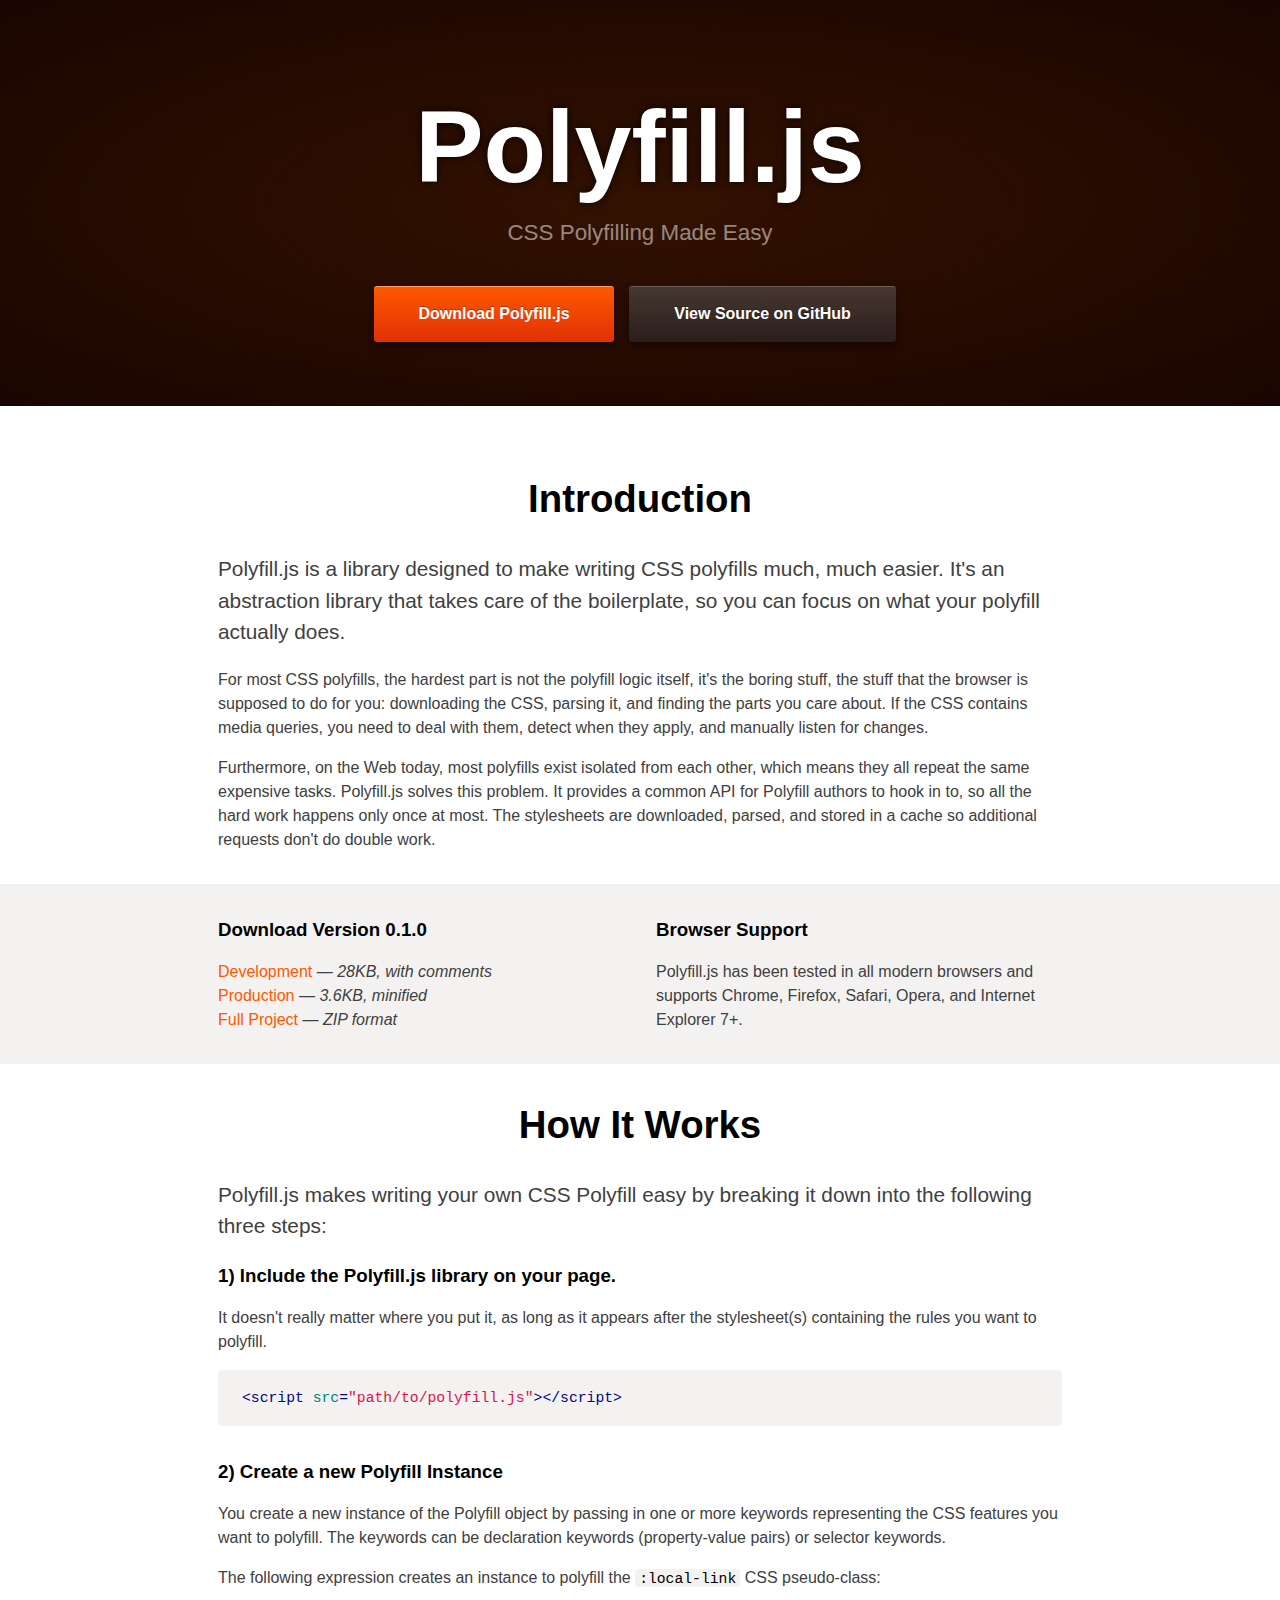
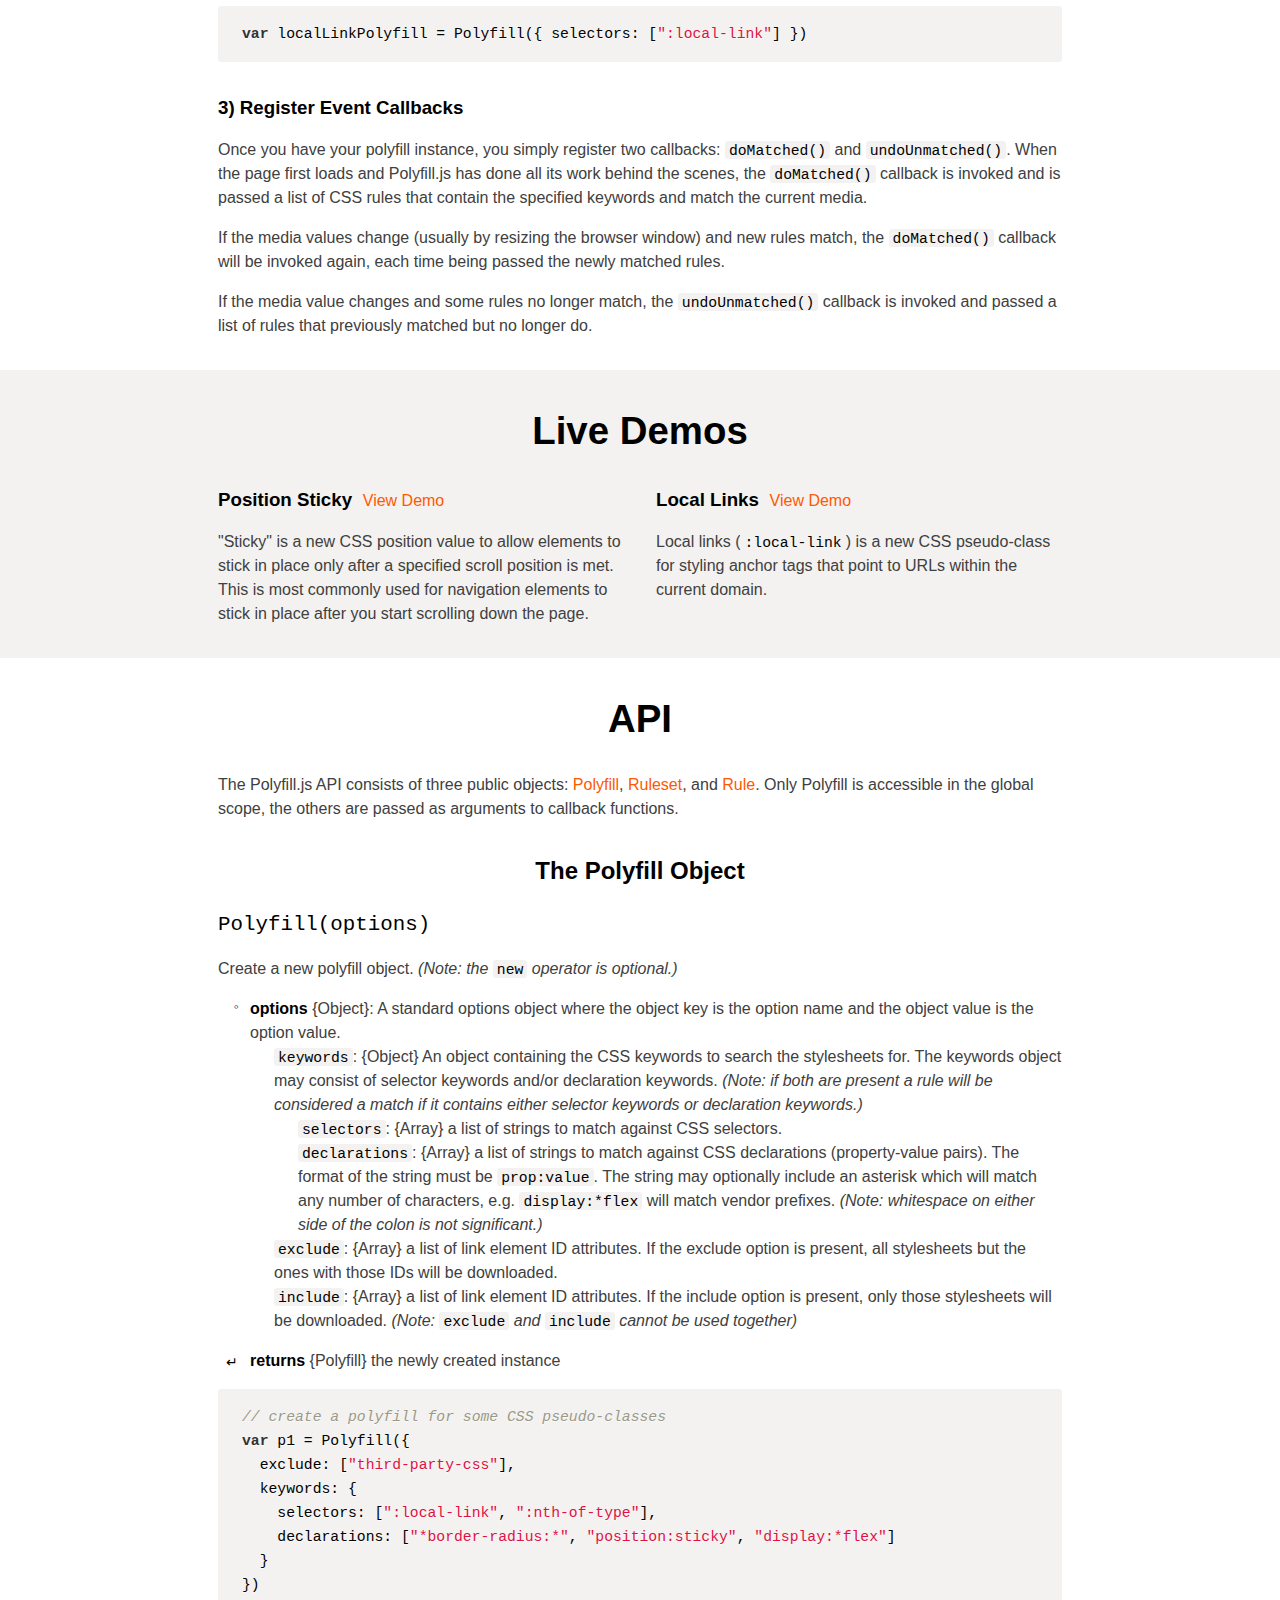
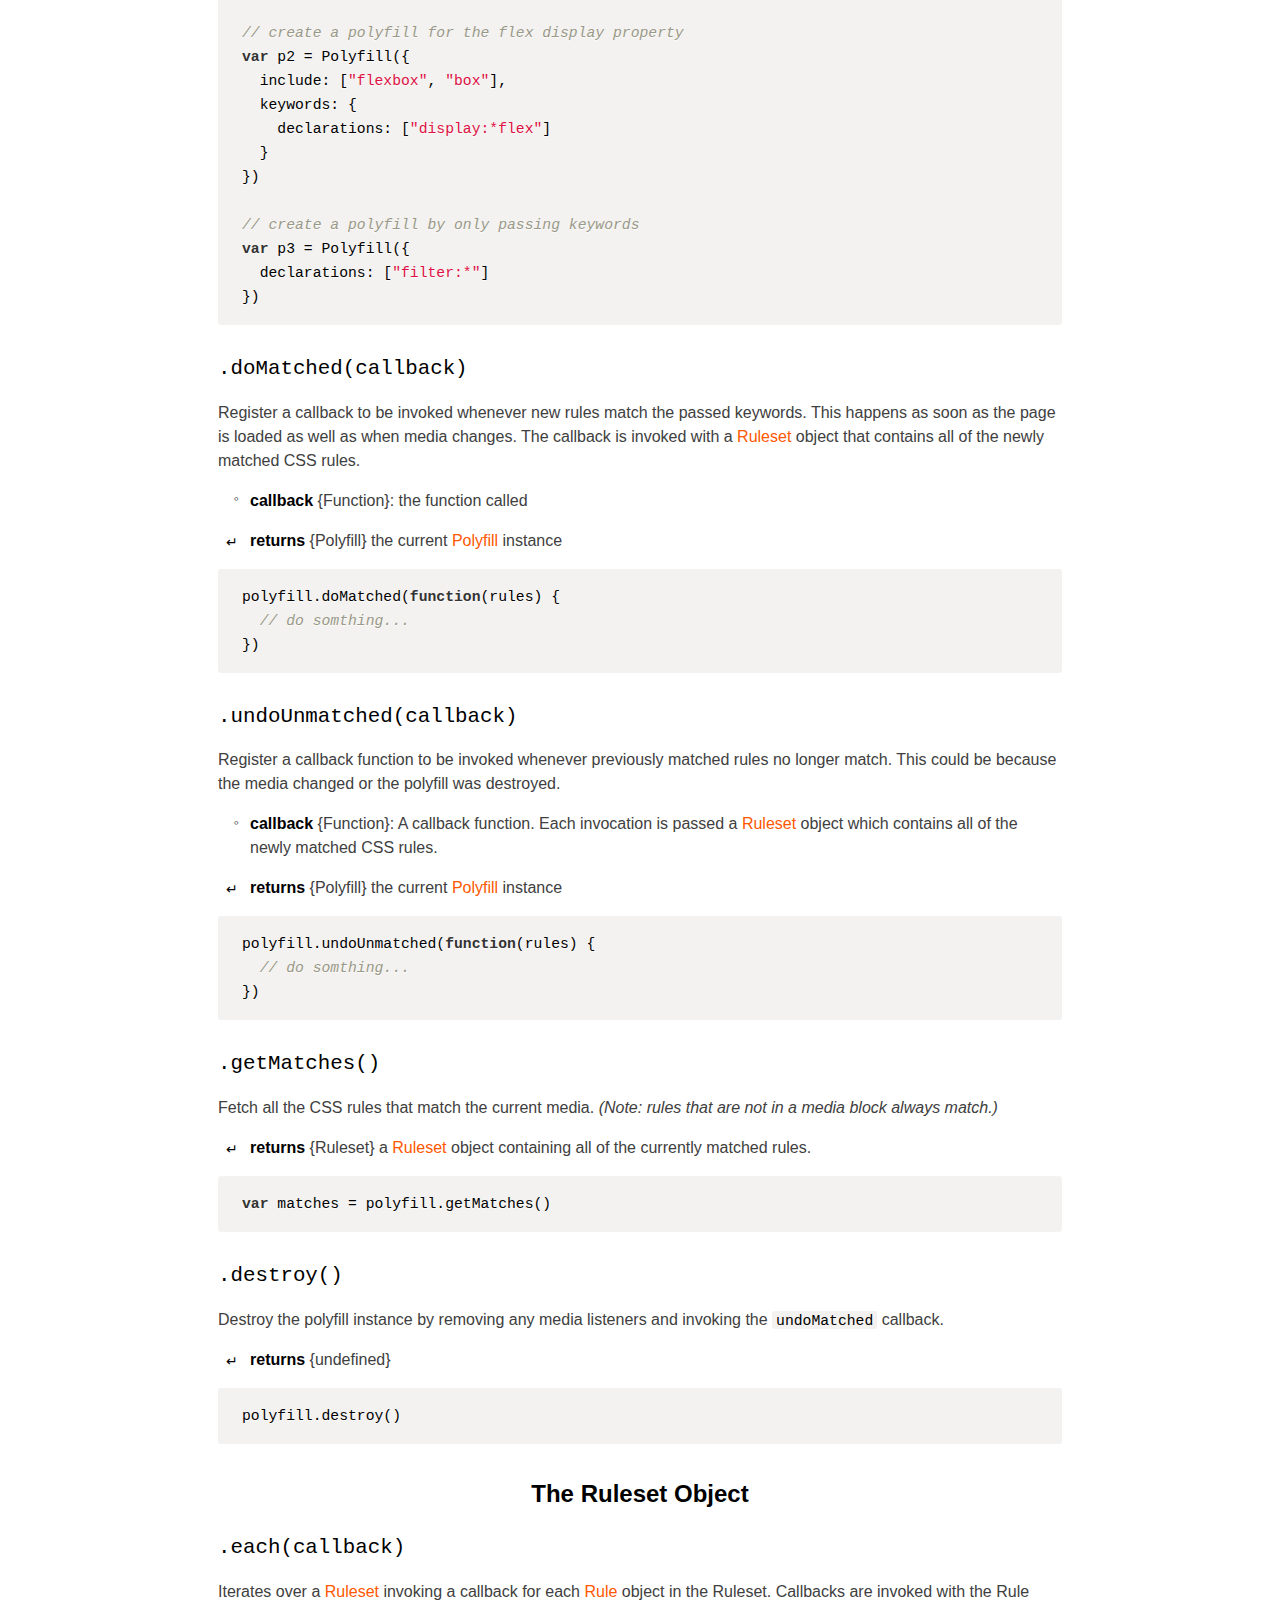
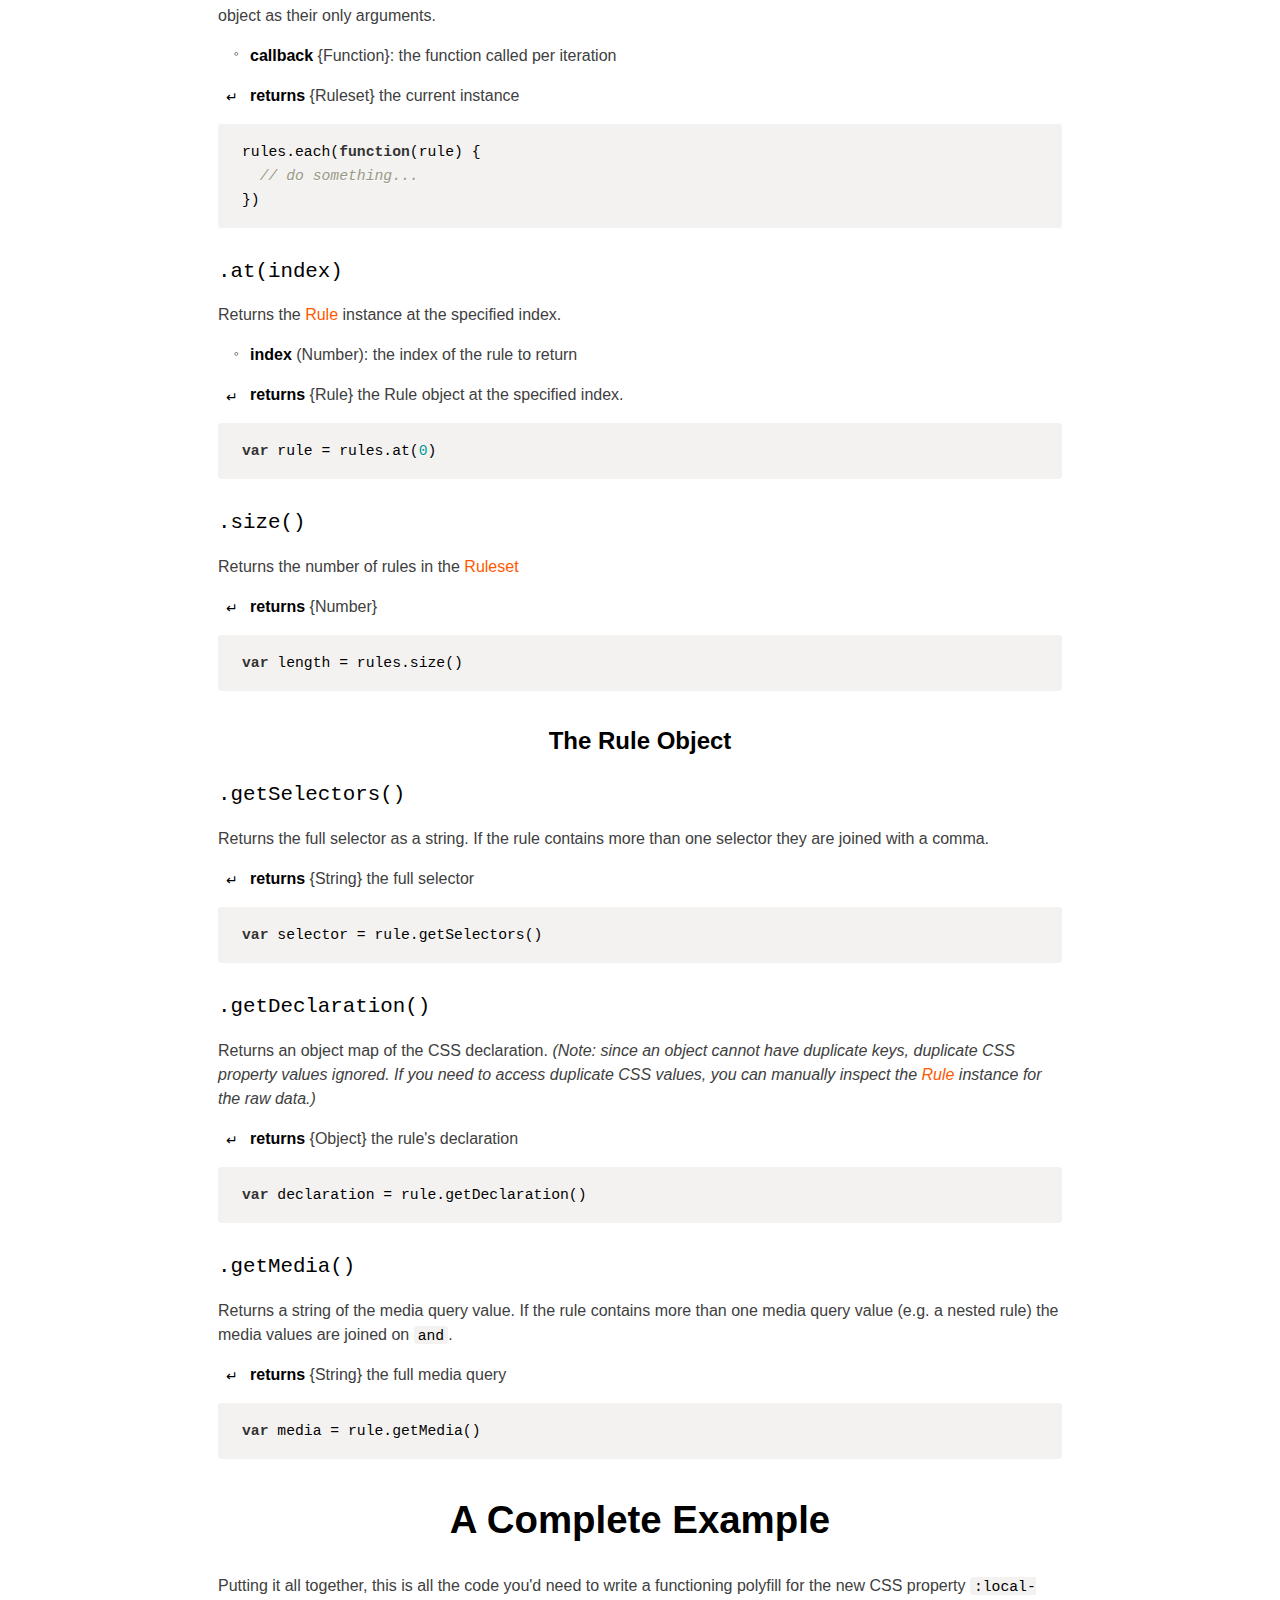
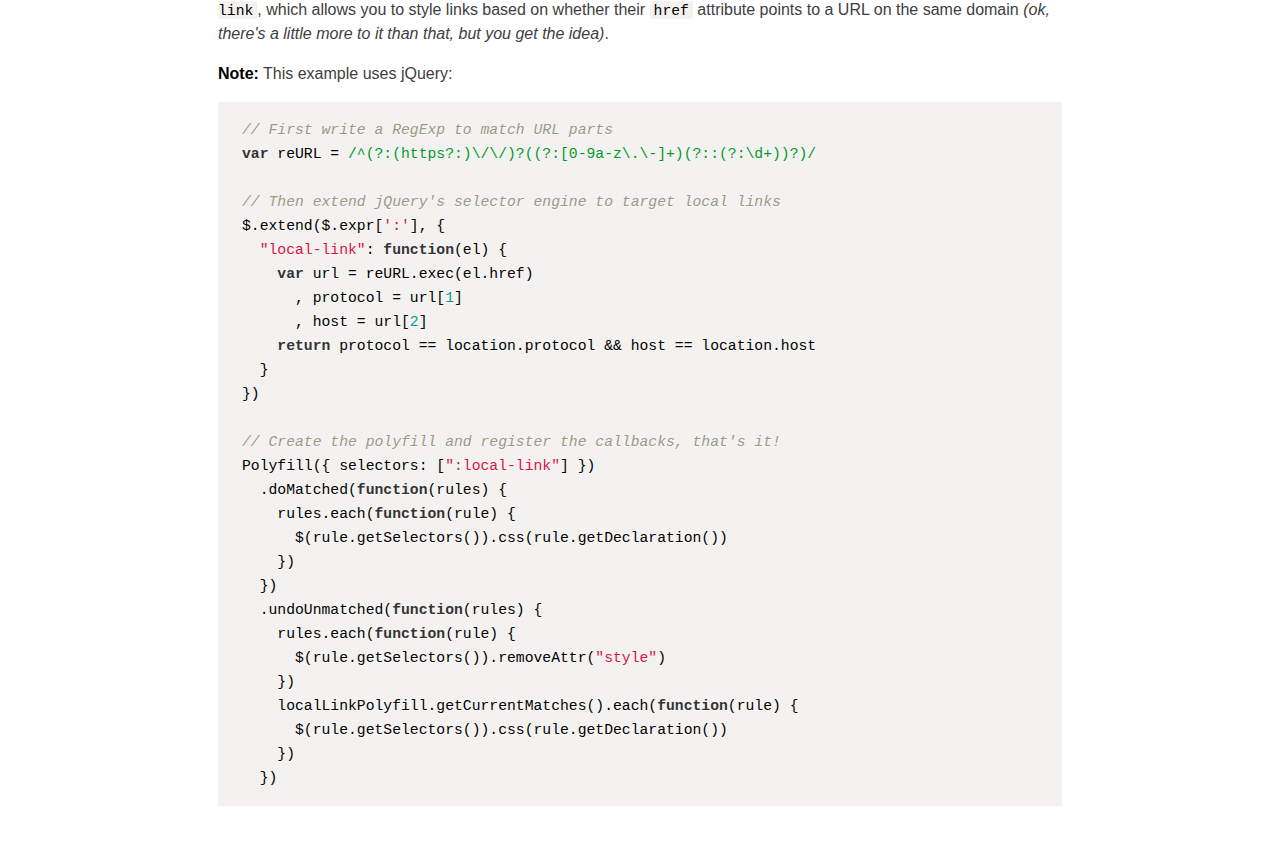
<file: msfx/bower_components/polyfill/index.html>
<!DOCTYPE html>
<html lang="en">
<head>
  <meta charset="utf-8">
  <meta http-equiv="X-UA-Compatible" content="IE=edge,chrome=1">
  <title>Polyfill.js &mdash; CSS Polyfilling Made Easy</title>
  <link href="css/docs.css" rel="stylesheet">
  <!--[if lt IE 9]>
  <script src="lib/html5shiv.js"></script>
  <![endif]-->
  <script>
    (function(i,s,o,g,r,a,m){i['GoogleAnalyticsObject']=r;i[r]=i[r]||function(){
    (i[r].q=i[r].q||[]).push(arguments)},i[r].l=1*new Date();a=s.createElement(o),
    m=s.getElementsByTagName(o)[0];a.async=1;a.src=g;m.parentNode.insertBefore(a,m)
    })(window,document,'script','//www.google-analytics.com/analytics.js','ga');
    ga('create', 'UA-40829935-1', 'github.io');
    ga('send', 'pageview');
  </script>
</head>
<body>

  <header class="Header">
    <div class="container">
      <h1 class="Header-title">Polyfill.js</h1>
      <h2 class="Header-subtitle">CSS Polyfilling Made Easy</h2>
      <a href="https://raw.github.com/philipwalton/polyfill/master/dist/polyfill.min.js" class="Button Button--action">Download Polyfill.js</a>
      <a href="https://github.com/philipwalton/polyfill/" class="Button">View Source on GitHub</a>
    </div>
  </header>

  <section>
    <div class="container">
      <h1>Introduction</h1>
      <p class="promo">Polyfill.js is a library designed to make writing CSS polyfills much, much easier. It's an abstraction library that takes care of the boilerplate, so you can focus on what your polyfill actually does.</p>
      <p>For most CSS polyfills, the hardest part is not the polyfill logic itself, it's the boring stuff, the stuff that the browser is supposed to do for you: downloading the CSS, parsing it, and finding the parts you care about. If the CSS contains media queries, you need to deal with them, detect when they apply, and manually listen for changes.</p>

      <p>Furthermore, on the Web today, most polyfills exist isolated from each other, which means they all repeat the same expensive tasks. Polyfill.js solves this problem. It provides a common API for Polyfill authors to hook in to, so all the hard work happens only once at most. The stylesheets are downloaded, parsed, and stored in a cache so additional requests don't do double work.</p>

    </div>
  </section>

  <section class="striped">
    <div class="container">
      <div class="grid">
        <div class="col-1-2">
          <h3>Download Version 0.1.0</h3>
          <p>
            <a href="https://raw.github.com/philipwalton/polyfill/master/dist/polyfill.js">Development</a> &mdash; <em>28KB, with comments</em><br>
            <a href="https://raw.github.com/philipwalton/polyfill/master/dist/polyfill.min.js">Production</a> &mdash; <em>3.6KB, minified</em><br>
            <a href="https://github.com/philipwalton/polyfill/archive/master.zip">Full Project</a> &mdash; <em>ZIP format</em>
          </p>
        </div>
        <div class="col-1-2">
          <h3>Browser Support</h3>
          <p>Polyfill.js has been tested in all modern browsers and supports Chrome, Firefox, Safari, Opera, and Internet Explorer 7+.</p>
        </div>
      </div>
    </div>
  </section>

  <section>
    <div class="container">
      <h1>How It Works</h1>
      <p class="promo">Polyfill.js makes writing your own CSS Polyfill easy by breaking it down into the following three steps:</p>
      <h3>1) Include the Polyfill.js library on your page.</h3>
      <p>It doesn't really matter where you put it, as long as it appears after the stylesheet(s) containing the rules you want to polyfill.</p>
      <pre><code>&lt;script src="path/to/polyfill.js">&lt;/script></code></pre>
      <h3>2) Create a new Polyfill Instance</h3>
      <p>You create a new instance of the Polyfill object by passing in one or more keywords representing the CSS features you want to polyfill. The keywords can be declaration keywords (property-value pairs) or selector keywords.</p>
      <p>The following expression creates an instance to polyfill the <code>:local-link</code> CSS pseudo-class:</p>
      <pre><code class="language-javascript">var localLinkPolyfill = Polyfill({ selectors: [":local-link"] })</code></pre>
      <h3>3) Register Event Callbacks</h3>
      <p>Once you have your polyfill instance, you simply register two callbacks: <code>doMatched()</code> and <code>undoUnmatched()</code>. When the page first loads and Polyfill.js has done all its work behind the scenes, the <code>doMatched()</code> callback is invoked and is passed a list of CSS rules that contain the specified keywords and match the current media.</p>
      <p>If the media values change (usually by resizing the browser window) and new rules match, the <code>doMatched()</code> callback will be invoked again, each time being passed the newly matched rules.</p>
      <p>If the media value changes and some rules no longer match, the <code>undoUnmatched()</code> callback is invoked and passed a list of rules that previously matched but no longer do.</p>
    </div>
  </section>

  <section class="striped">
    <div class="container">
      <h1>Live Demos</h1>
      <div class="grid">
        <div class="col-1-2">
          <div class="demo">
            <h3>Position Sticky</h3> <a href="demos/position-sticky/">View Demo</a>
            <p>"Sticky" is a new CSS position value to allow elements to stick in place only after a specified scroll position is met. This is most commonly used for navigation elements to stick in place after you start scrolling down the page.</p>
          </div>
        </div>
        <div class="col-1-2">
          <div class="demo">
            <h3>Local Links</h3> <a href="demos/local-link/">View Demo</a>
            <p>Local links (<code>:local-link</code>) is a new CSS pseudo-class for styling anchor tags that point to URLs within the current domain.</p>
          </div>
        </div>
      </div>
    </div>
  </section>

  <section>
    <div class="container">
      <h1 id="api">API</h1>
      <p>The Polyfill.js API consists of three public objects: <a href="#polyfill">Polyfill</a>, <a href="#ruleset">Ruleset</a>, and <a href="#rule">Rule</a>. Only Polyfill is accessible in the global scope, the others are passed as arguments to callback functions.</p>
      <h2 id="polyfill">The Polyfill Object</h2>
      <div class="Function">
        <code class="Function-signature">Polyfill(options)</code>
        <p>Create a new polyfill object. <em>(Note: the <code>new</code> operator is optional.)</em></p>
        <div class="Function-arg"><strong>options</strong> {Object}: A standard options object where the object key is the option name and the object value is the option value.
          <ul>
            <li><code>keywords</code>: {Object} An object containing the CSS keywords to search the stylesheets for. The keywords object may consist of selector keywords and/or declaration keywords. <em>(Note: if both are present a rule will be considered a match if it contains either selector keywords or declaration keywords.)</em>
              <ul>
                <li><code>selectors</code>: {Array} a list of strings to match against CSS selectors.</li>
                <li><code>declarations</code>: {Array} a list of strings to match against CSS declarations (property-value pairs). The format of the string must be <code>prop:value</code>. The string may optionally include an asterisk which will match any number of characters, e.g. <code>display:*flex</code> will match vendor prefixes. <em>(Note: whitespace on either side of the colon is not significant.)</em></li>
              </ul>
            </li>
            <li><code>exclude</code>: {Array} a list of link element ID attributes. If the exclude option is present, all stylesheets but the ones with those IDs will be downloaded. </li>
            <li><code>include</code>: {Array} a list of link element ID attributes. If the include option is present, only those stylesheets will be downloaded. <em>(Note: <code>exclude</code> and <code>include</code> cannot be used together)</em></li>
          </ul>
       </div>
        <p class="Function-returns"><strong>returns</strong> {Polyfill} the newly created instance</p>

<pre class="Function-example"><code class="language-javascript">// create a polyfill for some CSS pseudo-classes
var p1 = Polyfill({
  exclude: ["third-party-css"],
  keywords: {
    selectors: [":local-link", ":nth-of-type"],
    declarations: ["*border-radius:*", "position:sticky", "display:*flex"]
  }
})

// create a polyfill for the flex display property
var p2 = Polyfill({
  include: ["flexbox", "box"],
  keywords: {
    declarations: ["display:*flex"]
  }
})

// create a polyfill by only passing keywords
var p3 = Polyfill({
  declarations: ["filter:*"]
})
</code></pre>
      </div>

      <div class="Function">
        <code class="Function-signature">.doMatched(callback)</code>
        <p>Register a callback to be invoked whenever new rules match the passed keywords. This happens as soon as the page is loaded as well as when media changes. The callback is invoked with a <a href="#ruleset">Ruleset</a> object that contains all of the newly matched CSS rules.</p>
        <p class="Function-arg"><strong>callback</strong> {Function}: the function called</p>
        <p class="Function-returns"><strong>returns</strong> {Polyfill} the current <a href="#polyfill">Polyfill</a> instance</p>
<pre class="Function-example"><code class="language-javascript">polyfill.doMatched(function(rules) {
  // do somthing...
})</code></pre>
      </div>

      <div class="Function">
        <code class="Function-signature">.undoUnmatched(callback)</code>
        <p>Register a callback function to be invoked whenever previously matched rules no longer match. This could be because the media changed or the polyfill was destroyed.</p>
        <p class="Function-arg"><strong>callback</strong> {Function}: A callback function. Each invocation is passed a <a href="#ruleset">Ruleset</a> object which contains all of the newly matched CSS rules.</p>
        <p class="Function-returns"><strong>returns</strong> {Polyfill} the current <a href="#polyfill">Polyfill</a> instance</p>
<pre class="Function-example"><code class="language-javascript">polyfill.undoUnmatched(function(rules) {
  // do somthing...
})</code></pre>
      </div>


      <div class="Function">
        <code class="Function-signature">.getMatches()</code>
        <p>Fetch all the CSS rules that match the current media. <em>(Note: rules that are not in a media block always match.)</em></p>
        <p class="Function-returns"><strong>returns</strong> {Ruleset} a <a href="#ruleset">Ruleset</a> object containing all of the currently matched rules.</p>
        <pre class="Function-example"><code class="language-javascript">var matches = polyfill.getMatches()</code></pre>
      </div>

      <div class="Function">
        <code class="Function-signature">.destroy()</code>
        <p>Destroy the polyfill instance by removing any media listeners and invoking the <code>undoMatched</code> callback.</p>
        <p class="Function-returns"><strong>returns</strong> {undefined}</p>
        <pre class="Function-example"><code class="language-javascript">polyfill.destroy()</code></pre>
      </div>

      <h2 id="ruleset">The Ruleset Object</h2>

      <div class="Function">
        <code class="Function-signature">.each(callback)</code>
        <p>Iterates over a <a href="#ruleset">Ruleset</a> invoking a callback for each <a href="#rule">Rule</a> object in the Ruleset. Callbacks are invoked with the Rule object as their only arguments.</p>
        <p class="Function-arg"><strong>callback</strong> {Function}: the function called per iteration</p>
        <p class="Function-returns"><strong>returns</strong> {Ruleset} the current instance</p>

<pre class="Function-example"><code class="language-javascript">rules.each(function(rule) {
  // do something...
})</code></pre>

      </div>

      <div class="Function">
        <code class="Function-signature">.at(index)</code>
        <p>Returns the <a href="#rule">Rule</a> instance at the specified index.</p>
        <p class="Function-arg"><strong>index</strong> (Number): the index of the rule to return</p>
        <p class="Function-returns"><strong>returns</strong> {Rule} the Rule object at the specified index.</p>
        <pre class="Function-example"><code class="language-javascript">var rule = rules.at(0)</code></pre>
      </div>

      <div class="Function">
        <code class="Function-signature">.size()</code>
        <p>Returns the number of rules in the <a href="#ruleset">Ruleset</a></p>
        <p class="Function-returns"><strong>returns</strong> {Number}</p>
        <pre class="Function-example"><code class="language-javascript">var length = rules.size()</code></pre>
      </div>

      <h2 id="rule">The Rule Object</h2>

      <div class="Function">
        <code class="Function-signature">.getSelectors()</code>
        <p>Returns the full selector as a string. If the rule contains more than one selector they are joined with a comma.</p>
        <p class="Function-returns"><strong>returns</strong> {String} the full selector</p>
        <pre class="Function-example"><code class="language-javascript">var selector = rule.getSelectors()</code></pre>
      </div>

      <div class="Function">
        <code class="Function-signature">.getDeclaration()</code>
        <p>Returns an object map of the CSS declaration. <em>(Note: since an object cannot have duplicate keys, duplicate CSS property values ignored. If you need to access duplicate CSS values, you can manually inspect the <a href="#rule">Rule</a> instance for the raw data.)</em></p>
        <p class="Function-returns"><strong>returns</strong> {Object} the rule's declaration</p>
        <pre class="Function-example"><code class="language-javascript">var declaration = rule.getDeclaration()</code></pre>
      </div>

      <div class="Function">
        <code class="Function-signature">.getMedia()</code>
        <p>Returns a string of the media query value. If the rule contains more than one media query value (e.g. a nested rule) the media values are joined on <code>and</code>.</p>
        <p class="Function-returns"><strong>returns</strong> {String} the full media query</p>
        <pre class="Function-example"><code class="language-javascript">var media = rule.getMedia()</code></pre>
      </div>
    </div>
  </section>

  <section>
    <div class="container">
      <h1>A Complete Example</h1>
      <p>Putting it all together, this is all the code you'd need to write a functioning polyfill for the new CSS property <code>:local-link</code>, which allows you to style links based on whether their <code>href</code> attribute points to a URL on the same domain <em>(ok, there's a little more to it than that, but you get the idea)</em>.</p>
      <p><strong>Note:</strong> This example uses jQuery:</p>

<pre><code class="language-javascript">// First write a RegExp to match URL parts
var reURL = /^(?:(https?:)\/\/)?((?:[0-9a-z\.\-]+)(?::(?:\d+))?)/

// Then extend jQuery's selector engine to target local links
$.extend($.expr[':'], {
  "local-link": function(el) {
    var url = reURL.exec(el.href)
      , protocol = url[1]
      , host = url[2]
    return protocol == location.protocol &amp;&amp; host == location.host
  }
})

// Create the polyfill and register the callbacks, that's it!
Polyfill({ selectors: [":local-link"] })
  .doMatched(function(rules) {
    rules.each(function(rule) {
      $(rule.getSelectors()).css(rule.getDeclaration())
    })
  })
  .undoUnmatched(function(rules) {
    rules.each(function(rule) {
      $(rule.getSelectors()).removeAttr("style")
    })
    localLinkPolyfill.getCurrentMatches().each(function(rule) {
      $(rule.getSelectors()).css(rule.getDeclaration())
    })
  })
</code></pre>

    </div>
  </section>

  <!--[if gte IE 9]><!-->
  <script src="lib/highlight.js"></script>
  <script>hljs.initHighlightingOnLoad()</script>
  <!--<![endif]-->

</body>
</html>
</file>
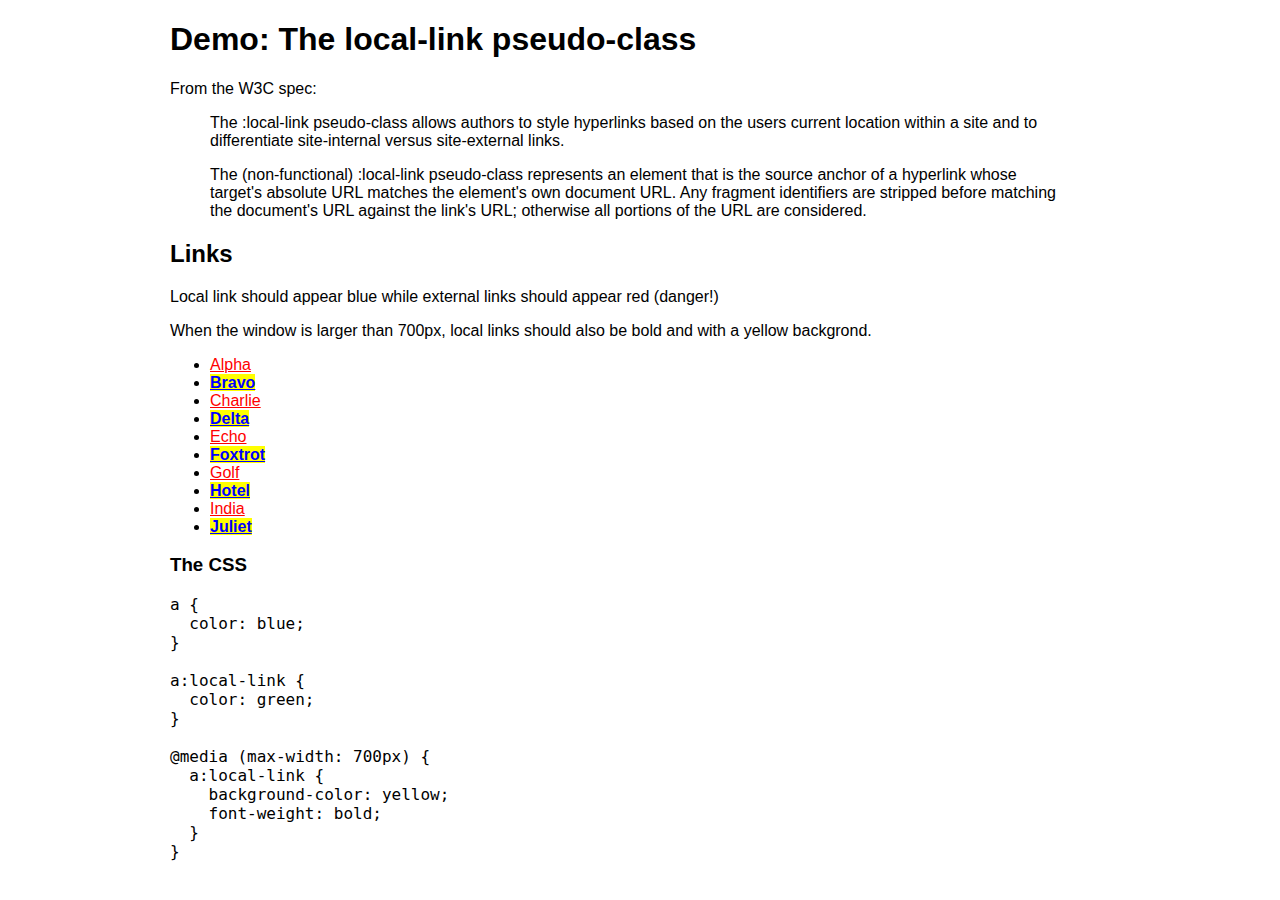
<file: msfx/bower_components/polyfill/demos/local-link/index.html>
<!DOCTYPE html>
<html lang="en">
  <head>
    <meta charset="utf-8">
    <meta http-equiv="X-UA-Compatible" content="IE=edge,chrome=1">
    <title>Polyfill.js Demo &mdash; :local-link</title>
    <link type="text/css" href="../../css/demos.css" rel="stylesheet">
    <link id="local-link" type="text/css" href="style.css" rel="stylesheet">
    <script>
      (function(i,s,o,g,r,a,m){i['GoogleAnalyticsObject']=r;i[r]=i[r]||function(){
      (i[r].q=i[r].q||[]).push(arguments)},i[r].l=1*new Date();a=s.createElement(o),
      m=s.getElementsByTagName(o)[0];a.async=1;a.src=g;m.parentNode.insertBefore(a,m)
      })(window,document,'script','//www.google-analytics.com/analytics.js','ga');
      ga('create', 'UA-40829935-1', 'github.io');
      ga('send', 'pageview');
    </script>
  </head>
  <body>

    <div class="container">

      <h1>Demo: The local-link pseudo-class</h1>

      <p>From the W3C spec:</p>

      <blockquote>
        <p>The :local-link pseudo-class allows authors to style hyperlinks based on the users current location within a site and to differentiate site-internal versus site-external links.</p>
        <p>The (non-functional) :local-link pseudo-class represents an element that is the source anchor of a hyperlink whose target's absolute URL matches the element's own document URL. Any fragment identifiers are stripped before matching the document's URL against the link's URL; otherwise all portions of the URL are considered.</p>
      </blockquote>

      <h2>Links</h2>
      <p>Local link should appear blue while external links should appear red (danger!)</p>
      <p>When the window is larger than 700px, local links should also be bold and with a yellow backgrond.</p>
      <ul>
        <li><a href="http://example.com">Alpha</a></li>
        <li><a href="../foo.html">Bravo</a></li>
        <li><a href="http://example.com">Charlie</a></li>
        <li><a href="bar.html">Delta</a></li>
        <li><a href="http://example.com">Echo</a></li>
        <li><a href="/fizz.html">Foxtrot</a></li>
        <li><a href="http://example.com">Golf</a></li>
        <li><a href="fizz/buzz.html">Hotel</a></li>
        <li><a href="http://example.com">India</a></li>
        <li><a href="foo/bar/../baz.html">Juliet</a></li>
      </ul>

      <h3>The CSS</h3>

<pre><code>a {
  color: blue;
}

a:local-link {
  color: green;
}

@media (max-width: 700px) {
  a:local-link {
    background-color: yellow;
    font-weight: bold;
  }
}
</code></pre>

    </div>

    <script src="../../lib/jquery.js"></script>
    <script src="../../dist/polyfill.js"></script>
    <script src="polyfill.local-link.js"></script>

  </body>
</html>
</file>
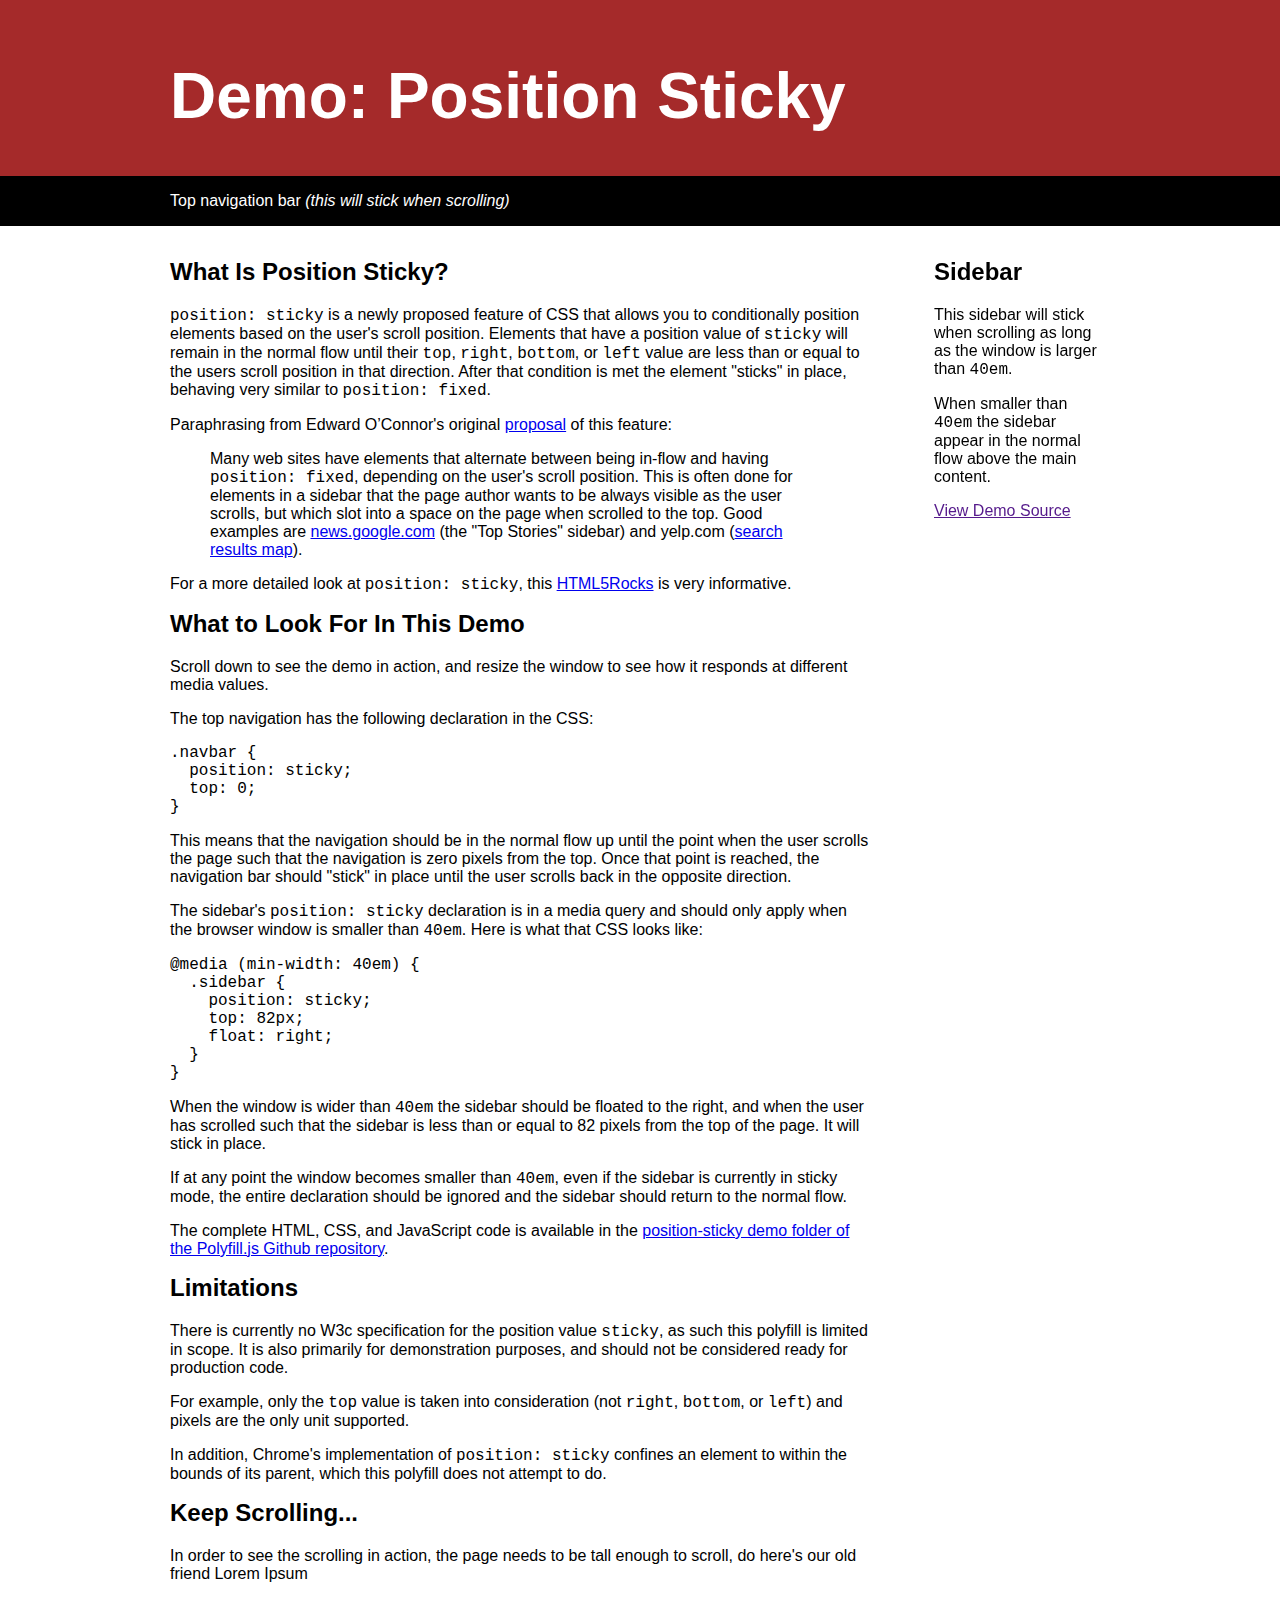
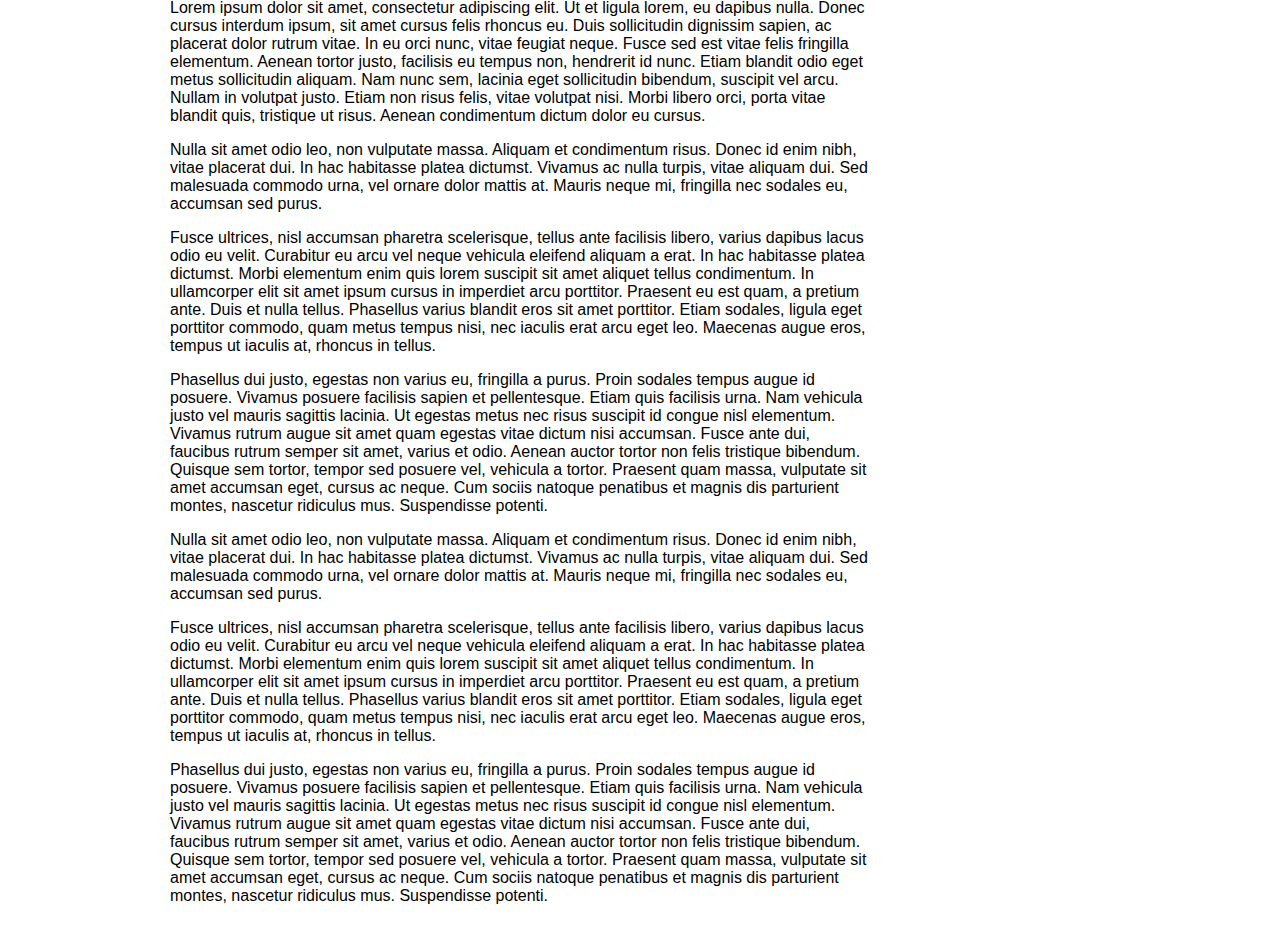
<file: msfx/bower_components/polyfill/demos/position-sticky/index.html>
<!DOCTYPE html>
<html lang="en">
  <head>
    <meta charset="utf-8">
    <meta http-equiv="X-UA-Compatible" content="IE=edge,chrome=1">
    <title>Polyfill.js Demo &mdash; position: sticky</title>
    <link type="text/css" href="../../css/demos.css" rel="stylesheet">
    <link id="position-sticky" type="text/css" href="style.css" rel="stylesheet">
    <script>
      (function(i,s,o,g,r,a,m){i['GoogleAnalyticsObject']=r;i[r]=i[r]||function(){
      (i[r].q=i[r].q||[]).push(arguments)},i[r].l=1*new Date();a=s.createElement(o),
      m=s.getElementsByTagName(o)[0];a.async=1;a.src=g;m.parentNode.insertBefore(a,m)
      })(window,document,'script','//www.google-analytics.com/analytics.js','ga');
      ga('create', 'UA-40829935-1', 'github.io');
      ga('send', 'pageview');
    </script>
  </head>
  <body>

    <div class="header">
      <div class="center">
        <h1 class="header-title">Demo: Position Sticky</h1>
      </div>
    </div>

    <div class="nav">
      <div class="center">Top navigation bar <em>(this will stick when scrolling)</em></div>
    </div>

    <div class="center">

      <div class="sidebar">
        <h2>Sidebar</h2>
        <p>This sidebar will stick when scrolling as long as the window is larger than <code>40em</code>.</p>
        <p>When smaller than <code>40em</code> the sidebar appear in the normal flow above the main content.</p>
        <p><a href="">View Demo Source</a></p>
      </div>

      <div class="content">

        <h2>What Is Position Sticky?</h2>

        <p><code>position: sticky</code> is a newly proposed feature of CSS that allows you to conditionally position elements based on the user's scroll position. Elements that have a position value of <code>sticky</code> will remain in the normal flow until their <code>top</code>, <code>right</code>, <code>bottom</code>, or <code>left</code> value are less than or equal to the users scroll position in that direction. After that condition is met the element "sticks" in place, behaving very similar to <code>position: fixed</code>.</p>

        <p>Paraphrasing from Edward O’Connor's original <a href="http://lists.w3.org/Archives/Public/www-style/2012Jun/0627.html">proposal</a> of this feature:
        </p>

        <blockquote>Many web sites have elements that alternate between being in-flow and having <code>position: fixed</code>, depending on the user's scroll position. This is often done for elements in a sidebar that the page author wants to be always visible as the user scrolls, but which slot into a space on the page when scrolled to the top. Good examples are <a href="https://news.google.com/">news.google.com</a> (the "Top Stories" sidebar) and yelp.com (<a href="http://www.yelp.com/search?find_desc=restaurants&amp;find_loc=San+Francisco%2C+CA&amp;ns=1">search results map</a>).</blockquote>

        <p>For a more detailed look at <code>position: sticky</code>, this <a href="http://updates.html5rocks.com/2012/08/Stick-your-landings-position-sticky-lands-in-WebKit">HTML5Rocks</a> is very informative.</p>

        <h2>What to Look For In This Demo</h2>

        <p class="alert alert-success">Scroll down to see the demo in action, and resize the window to see how it responds at different media values.</p>

        <p>The top navigation has the following declaration in the CSS:</p>

<pre><code>.navbar {
  position: sticky;
  top: 0;
}</code></pre>

        <p>This means that the navigation should be in the normal flow up until the point when the user scrolls the page such that the navigation is zero pixels from the top. Once that point is reached, the navigation bar should "stick" in place until the user scrolls back in the opposite direction.</p>

        <p>The sidebar's <code>position: sticky</code> declaration is in a media query and should only apply when the browser window is smaller than <code>40em</code>. Here is what that CSS looks like:</p>

<pre><code>@media (min-width: 40em) {
  .sidebar {
    position: sticky;
    top: 82px;
    float: right;
  }
}</code></pre>

        <p>When the window is wider than <code>40em</code> the sidebar should be floated to the right, and when the user has scrolled such that the sidebar is less than or equal to 82 pixels from the top of the page. It will stick in place.</p>

        <p>If at any point the window becomes smaller than <code>40em</code>, even if the sidebar is currently in sticky mode, the entire declaration should be ignored and the sidebar should return to the normal flow.</p>

        <p>The complete HTML, CSS, and JavaScript code is available in the <a href="https://github.com/philipwalton/polyfill/tree/master/demos/position-sticky">position-sticky demo folder of the Polyfill.js Github repository</a>.</p>

        <h2>Limitations</h2>

        <p>There is currently no W3c specification for the position value <code>sticky</code>, as such this polyfill is limited in scope. It is also primarily for demonstration purposes, and should not be considered ready for production code.</p>

        <p>For example, only the <code>top</code> value is taken into consideration (not <code>right</code>, <code>bottom</code>, or <code>left</code>) and pixels are the only unit supported.</p>

        <p>In addition, Chrome's implementation of <code>position: sticky</code> confines an element to within the bounds of its parent, which this polyfill does not attempt to do.</p>

        <h2>Keep Scrolling...</h2>

        <p>In order to see the scrolling in action, the page needs to be tall enough to scroll, do here's our old friend Lorem Ipsum</p>
        <p>Lorem ipsum dolor sit amet, consectetur adipiscing elit. Ut et ligula lorem, eu dapibus nulla. Donec cursus interdum ipsum, sit amet cursus felis rhoncus eu. Duis sollicitudin dignissim sapien, ac placerat dolor rutrum vitae. In eu orci nunc, vitae feugiat neque. Fusce sed est vitae felis fringilla elementum. Aenean tortor justo, facilisis eu tempus non, hendrerit id nunc. Etiam blandit odio eget metus sollicitudin aliquam. Nam nunc sem, lacinia eget sollicitudin bibendum, suscipit vel arcu. Nullam in volutpat justo. Etiam non risus felis, vitae volutpat nisi. Morbi libero orci, porta vitae blandit quis, tristique ut risus. Aenean condimentum dictum dolor eu cursus.</p>
        <p>Nulla sit amet odio leo, non vulputate massa. Aliquam et condimentum risus. Donec id enim nibh, vitae placerat dui. In hac habitasse platea dictumst. Vivamus ac nulla turpis, vitae aliquam dui. Sed malesuada commodo urna, vel ornare dolor mattis at. Mauris neque mi, fringilla nec sodales eu, accumsan sed purus.</p>
        <p>Fusce ultrices, nisl accumsan pharetra scelerisque, tellus ante facilisis libero, varius dapibus lacus odio eu velit. Curabitur eu arcu vel neque vehicula eleifend aliquam a erat. In hac habitasse platea dictumst. Morbi elementum enim quis lorem suscipit sit amet aliquet tellus condimentum. In ullamcorper elit sit amet ipsum cursus in imperdiet arcu porttitor. Praesent eu est quam, a pretium ante. Duis et nulla tellus. Phasellus varius blandit eros sit amet porttitor. Etiam sodales, ligula eget porttitor commodo, quam metus tempus nisi, nec iaculis erat arcu eget leo. Maecenas augue eros, tempus ut iaculis at, rhoncus in tellus.</p>
        <p>Phasellus dui justo, egestas non varius eu, fringilla a purus. Proin sodales tempus augue id posuere. Vivamus posuere facilisis sapien et pellentesque. Etiam quis facilisis urna. Nam vehicula justo vel mauris sagittis lacinia. Ut egestas metus nec risus suscipit id congue nisl elementum. Vivamus rutrum augue sit amet quam egestas vitae dictum nisi accumsan. Fusce ante dui, faucibus rutrum semper sit amet, varius et odio. Aenean auctor tortor non felis tristique bibendum. Quisque sem tortor, tempor sed posuere vel, vehicula a tortor. Praesent quam massa, vulputate sit amet accumsan eget, cursus ac neque. Cum sociis natoque penatibus et magnis dis parturient montes, nascetur ridiculus mus. Suspendisse potenti.</p>
        <p>Nulla sit amet odio leo, non vulputate massa. Aliquam et condimentum risus. Donec id enim nibh, vitae placerat dui. In hac habitasse platea dictumst. Vivamus ac nulla turpis, vitae aliquam dui. Sed malesuada commodo urna, vel ornare dolor mattis at. Mauris neque mi, fringilla nec sodales eu, accumsan sed purus.</p>
        <p>Fusce ultrices, nisl accumsan pharetra scelerisque, tellus ante facilisis libero, varius dapibus lacus odio eu velit. Curabitur eu arcu vel neque vehicula eleifend aliquam a erat. In hac habitasse platea dictumst. Morbi elementum enim quis lorem suscipit sit amet aliquet tellus condimentum. In ullamcorper elit sit amet ipsum cursus in imperdiet arcu porttitor. Praesent eu est quam, a pretium ante. Duis et nulla tellus. Phasellus varius blandit eros sit amet porttitor. Etiam sodales, ligula eget porttitor commodo, quam metus tempus nisi, nec iaculis erat arcu eget leo. Maecenas augue eros, tempus ut iaculis at, rhoncus in tellus.</p>
        <p>Phasellus dui justo, egestas non varius eu, fringilla a purus. Proin sodales tempus augue id posuere. Vivamus posuere facilisis sapien et pellentesque. Etiam quis facilisis urna. Nam vehicula justo vel mauris sagittis lacinia. Ut egestas metus nec risus suscipit id congue nisl elementum. Vivamus rutrum augue sit amet quam egestas vitae dictum nisi accumsan. Fusce ante dui, faucibus rutrum semper sit amet, varius et odio. Aenean auctor tortor non felis tristique bibendum. Quisque sem tortor, tempor sed posuere vel, vehicula a tortor. Praesent quam massa, vulputate sit amet accumsan eget, cursus ac neque. Cum sociis natoque penatibus et magnis dis parturient montes, nascetur ridiculus mus. Suspendisse potenti.</p>
      </div>
    </div>

    <script src="../../lib/jquery.js"></script>
    <script src="../../dist/polyfill.js"></script>
    <script src="polyfill.position-sticky.js"></script>
  </body>
</html>
</file>
<file: msfx/bower_components/polyfill/demos/local-link/style.css>
a {
  color: red;
}

a:local-link {
  color: blue;
}

@media (min-width: 700px) {
  a:local-link {
    background-color: yellow;
    font-weight: bold;
  }
}
</file>
<file: msfx/bower_components/polyfill/demos/position-sticky/style.css>
h1, h2, h3 {
  margin-top: 0;
}

.header {
  padding: 4em 0 3em;
  background-color: brown;
}

.header-title {
  margin: 0;
  color: white;
  font-size: 4em;
  line-height: 1;
}

.nav {
  position: sticky;
  top: 0;
  margin-bottom: 2em;
  padding: 1em 0;
  background-color: black;
  color: white;
}

.center {
  max-width: 940px;
  margin: auto;
  padding: 0 2em;
}

@media (min-width: 40em) {
  .sidebar {
    position: sticky;
    top: 82px;
    float: right;
    width: 11em;
  }
  .content {
    margin-right: 15em;
  }
}
</file>
<file: msfx/bower_components/polyfill/css/docs.css>
/* normalize.css v2.1.1 | MIT License | git.io/normalize */
/* ==========================================================================
   HTML5 display definitions
   ========================================================================== */
/**
 * Correct `block` display not defined in IE 8/9.
 */
/* line 22, ../_sass/base/_normalize.scss */
article,
aside,
details,
figcaption,
figure,
footer,
header,
hgroup,
main,
nav,
section,
summary {
  display: block;
}

/**
 * Correct `inline-block` display not defined in IE 8/9.
 */
/* line 32, ../_sass/base/_normalize.scss */
audio,
canvas,
video {
  display: inline-block;
}

/**
 * Prevent modern browsers from displaying `audio` without controls.
 * Remove excess height in iOS 5 devices.
 */
/* line 41, ../_sass/base/_normalize.scss */
audio:not([controls]) {
  display: none;
  height: 0;
}

/**
 * Address styling not present in IE 8/9.
 */
/* line 50, ../_sass/base/_normalize.scss */
[hidden] {
  display: none;
}

/* ==========================================================================
   Base
   ========================================================================== */
/**
 * 1. Set default font family to sans-serif.
 * 2. Prevent iOS text size adjust after orientation change, without disabling
 *    user zoom.
 */
/* line 64, ../_sass/base/_normalize.scss */
html {
  font-family: sans-serif;
  /* 1 */
  -ms-text-size-adjust: 100%;
  /* 2 */
  -webkit-text-size-adjust: 100%;
  /* 2 */
}

/**
 * Remove default margin.
 */
/* line 74, ../_sass/base/_normalize.scss */
body {
  margin: 0;
}

/* ==========================================================================
   Links
   ========================================================================== */
/**
 * Address `outline` inconsistency between Chrome and other browsers.
 */
/* line 86, ../_sass/base/_normalize.scss */
a:focus {
  outline: thin dotted;
}

/**
 * Improve readability when focused and also mouse hovered in all browsers.
 */
/* line 95, ../_sass/base/_normalize.scss */
a:active,
a:hover {
  outline: 0;
}

/* ==========================================================================
   Typography
   ========================================================================== */
/**
 * Address variable `h1` font-size and margin within `section` and `article`
 * contexts in Firefox 4+, Safari 5, and Chrome.
 */
/* line 108, ../_sass/base/_normalize.scss */
h1 {
  font-size: 2em;
  margin: 0.67em 0;
}

/**
 * Address styling not present in IE 8/9, Safari 5, and Chrome.
 */
/* line 117, ../_sass/base/_normalize.scss */
abbr[title] {
  border-bottom: 1px dotted;
}

/**
 * Address style set to `bolder` in Firefox 4+, Safari 5, and Chrome.
 */
/* line 126, ../_sass/base/_normalize.scss */
b,
strong {
  font-weight: bold;
}

/**
 * Address styling not present in Safari 5 and Chrome.
 */
/* line 134, ../_sass/base/_normalize.scss */
dfn {
  font-style: italic;
}

/**
 * Address differences between Firefox and other browsers.
 */
/* line 142, ../_sass/base/_normalize.scss */
hr {
  -moz-box-sizing: content-box;
  box-sizing: content-box;
  height: 0;
}

/**
 * Address styling not present in IE 8/9.
 */
/* line 152, ../_sass/base/_normalize.scss */
mark {
  background: #ff0;
  color: #000;
}

/**
 * Correct font family set oddly in Safari 5 and Chrome.
 */
/* line 164, ../_sass/base/_normalize.scss */
code,
kbd,
pre,
samp {
  font-family: monospace, serif;
  font-size: 1em;
}

/**
 * Improve readability of pre-formatted text in all browsers.
 */
/* line 173, ../_sass/base/_normalize.scss */
pre {
  white-space: pre-wrap;
}

/**
 * Set consistent quote types.
 */
/* line 181, ../_sass/base/_normalize.scss */
q {
  quotes: "\201C" "\201D" "\2018" "\2019";
}

/**
 * Address inconsistent and variable font size in all browsers.
 */
/* line 189, ../_sass/base/_normalize.scss */
small {
  font-size: 80%;
}

/**
 * Prevent `sub` and `sup` affecting `line-height` in all browsers.
 */
/* line 198, ../_sass/base/_normalize.scss */
sub,
sup {
  font-size: 75%;
  line-height: 0;
  position: relative;
  vertical-align: baseline;
}

/* line 205, ../_sass/base/_normalize.scss */
sup {
  top: -0.5em;
}

/* line 209, ../_sass/base/_normalize.scss */
sub {
  bottom: -0.25em;
}

/* ==========================================================================
   Embedded content
   ========================================================================== */
/**
 * Remove border when inside `a` element in IE 8/9.
 */
/* line 221, ../_sass/base/_normalize.scss */
img {
  border: 0;
}

/**
 * Correct overflow displayed oddly in IE 9.
 */
/* line 229, ../_sass/base/_normalize.scss */
svg:not(:root) {
  overflow: hidden;
}

/* ==========================================================================
   Figures
   ========================================================================== */
/**
 * Address margin not present in IE 8/9 and Safari 5.
 */
/* line 241, ../_sass/base/_normalize.scss */
figure {
  margin: 0;
}

/* ==========================================================================
   Forms
   ========================================================================== */
/**
 * Define consistent border, margin, and padding.
 */
/* line 253, ../_sass/base/_normalize.scss */
fieldset {
  border: 1px solid #c0c0c0;
  margin: 0 2px;
  padding: 0.35em 0.625em 0.75em;
}

/**
 * 1. Correct `color` not being inherited in IE 8/9.
 * 2. Remove padding so people aren't caught out if they zero out fieldsets.
 */
/* line 264, ../_sass/base/_normalize.scss */
legend {
  border: 0;
  /* 1 */
  padding: 0;
  /* 2 */
}

/**
 * 1. Correct font family not being inherited in all browsers.
 * 2. Correct font size not being inherited in all browsers.
 * 3. Address margins set differently in Firefox 4+, Safari 5, and Chrome.
 */
/* line 278, ../_sass/base/_normalize.scss */
button,
input,
select,
textarea {
  font-family: inherit;
  /* 1 */
  font-size: 100%;
  /* 2 */
  margin: 0;
  /* 3 */
}

/**
 * Address Firefox 4+ setting `line-height` on `input` using `!important` in
 * the UA stylesheet.
 */
/* line 290, ../_sass/base/_normalize.scss */
button,
input {
  line-height: normal;
}

/**
 * Address inconsistent `text-transform` inheritance for `button` and `select`.
 * All other form control elements do not inherit `text-transform` values.
 * Correct `button` style inheritance in Chrome, Safari 5+, and IE 8+.
 * Correct `select` style inheritance in Firefox 4+ and Opera.
 */
/* line 302, ../_sass/base/_normalize.scss */
button,
select {
  text-transform: none;
}

/**
 * 1. Avoid the WebKit bug in Android 4.0.* where (2) destroys native `audio`
 *    and `video` controls.
 * 2. Correct inability to style clickable `input` types in iOS.
 * 3. Improve usability and consistency of cursor style between image-type
 *    `input` and others.
 */
/* line 317, ../_sass/base/_normalize.scss */
button,
html input[type="button"],
input[type="reset"],
input[type="submit"] {
  -webkit-appearance: button;
  /* 2 */
  cursor: pointer;
  /* 3 */
}

/**
 * Re-set default cursor for disabled elements.
 */
/* line 327, ../_sass/base/_normalize.scss */
button[disabled],
html input[disabled] {
  cursor: default;
}

/**
 * 1. Address box sizing set to `content-box` in IE 8/9.
 * 2. Remove excess padding in IE 8/9.
 */
/* line 337, ../_sass/base/_normalize.scss */
input[type="checkbox"],
input[type="radio"] {
  box-sizing: border-box;
  /* 1 */
  padding: 0;
  /* 2 */
}

/**
 * 1. Address `appearance` set to `searchfield` in Safari 5 and Chrome.
 * 2. Address `box-sizing` set to `border-box` in Safari 5 and Chrome
 *    (include `-moz` to future-proof).
 */
/* line 348, ../_sass/base/_normalize.scss */
input[type="search"] {
  -webkit-appearance: textfield;
  /* 1 */
  -moz-box-sizing: content-box;
  -webkit-box-sizing: content-box;
  /* 2 */
  box-sizing: content-box;
}

/**
 * Remove inner padding and search cancel button in Safari 5 and Chrome
 * on OS X.
 */
/* line 361, ../_sass/base/_normalize.scss */
input[type="search"]::-webkit-search-cancel-button,
input[type="search"]::-webkit-search-decoration {
  -webkit-appearance: none;
}

/**
 * Remove inner padding and border in Firefox 4+.
 */
/* line 370, ../_sass/base/_normalize.scss */
button::-moz-focus-inner,
input::-moz-focus-inner {
  border: 0;
  padding: 0;
}

/**
 * 1. Remove default vertical scrollbar in IE 8/9.
 * 2. Improve readability and alignment in all browsers.
 */
/* line 380, ../_sass/base/_normalize.scss */
textarea {
  overflow: auto;
  /* 1 */
  vertical-align: top;
  /* 2 */
}

/* ==========================================================================
   Tables
   ========================================================================== */
/**
 * Remove most spacing between table cells.
 */
/* line 393, ../_sass/base/_normalize.scss */
table {
  border-collapse: collapse;
  border-spacing: 0;
}

/* line 1, ../_sass/base/_elements.scss */
*, *:before, *:after {
  -webkit-box-sizing: border-box;
  -moz-box-sizing: border-box;
  box-sizing: border-box;
}

/* line 5, ../_sass/base/_elements.scss */
html {
  font: 300 1em "Helvetica Neue", sans-serif;
  line-height: 1.5;
  color: #404040;
}

/* line 11, ../_sass/base/_elements.scss */
a {
  color: #ff5800;
  text-decoration: none;
}
/* line 14, ../_sass/base/_elements.scss */
a:hover, a:active {
  text-decoration: underline;
}

/* line 19, ../_sass/base/_elements.scss */
strong {
  color: #000;
}

/* line 23, ../_sass/base/_elements.scss */
pre {
  -webkit-border-radius: 3px;
  -moz-border-radius: 3px;
  -ms-border-radius: 3px;
  -o-border-radius: 3px;
  border-radius: 3px;
  margin-bottom: 2em;
  padding: 1em 1.5em;
  background-color: #f4f2f0;
  text-shadow: 0 1px 0 rgba(255, 255, 255, 0.75);
}

/* line 31, ../_sass/base/_elements.scss */
code {
  -webkit-border-radius: 3px;
  -moz-border-radius: 3px;
  -ms-border-radius: 3px;
  -o-border-radius: 3px;
  border-radius: 3px;
  padding: 2px 4px 0;
  background-color: #f4f2f0;
  color: black;
  font: 0.92em Consolas, Monaco, monospace;
}

/* line 39, ../_sass/base/_elements.scss */
pre code {
  padding: 0;
}

/* line 43, ../_sass/base/_elements.scss */
ul {
  margin: 0 0 1em;
  padding-left: 1.5em;
  list-style-type: none;
}

/* line 48, ../_sass/base/_elements.scss */
ul ul {
  margin: 0;
}

/* line 52, ../_sass/base/_elements.scss */
h1, h2, h3 {
  color: #000;
}

/* line 56, ../_sass/base/_elements.scss */
h1 {
  margin: 0 0 0.667em;
  font-size: 2.4em;
  text-align: center;
}

/* line 62, ../_sass/base/_elements.scss */
h2 {
  margin: 1.333em 0 1em;
  font-size: 1.5em;
  text-align: center;
}

/* line 68, ../_sass/base/_elements.scss */
h3 {
  display: inline-block;
  margin: 0 0.333em 0 0;
}

/* line 5, ../_sass/components/_code.scss */
pre code em {
  background-color: #fff080;
  font-style: normal;
}
/* line 13, ../_sass/components/_code.scss */
pre code .comment,
pre code .template_comment,
pre code .diff .header,
pre code .javadoc {
  color: #998;
  font-style: italic;
}
/* line 25, ../_sass/components/_code.scss */
pre code .keyword,
pre code .css .rule .keyword,
pre code .winutils,
pre code .javascript .title,
pre code .nginx .title,
pre code .subst,
pre code .request,
pre code .status {
  color: #333;
  font-weight: bold;
}
/* line 32, ../_sass/components/_code.scss */
pre code .number,
pre code .hexcolor,
pre code .ruby .constant {
  color: #099;
}
/* line 39, ../_sass/components/_code.scss */
pre code .string,
pre code .tag .value,
pre code .phpdoc,
pre code .tex .formula {
  color: #dd1144;
}
/* line 44, ../_sass/components/_code.scss */
pre code .title,
pre code .id {
  color: #900;
  font-weight: bold;
}
/* line 52, ../_sass/components/_code.scss */
pre code .javascript .title,
pre code .lisp .title,
pre code .clojure .title,
pre code .subst {
  font-weight: normal;
}
/* line 59, ../_sass/components/_code.scss */
pre code .class .title,
pre code .haskell .type,
pre code .vhdl .literal,
pre code .tex .command {
  color: #458;
  font-weight: bold;
}
/* line 67, ../_sass/components/_code.scss */
pre code .tag,
pre code .tag .title,
pre code .rules .property,
pre code .django .tag .keyword {
  color: #000080;
  font-weight: normal;
}
/* line 74, ../_sass/components/_code.scss */
pre code .attribute,
pre code .variable,
pre code .lisp .body {
  color: teal;
}
/* line 78, ../_sass/components/_code.scss */
pre code .regexp {
  color: #009926;
}
/* line 82, ../_sass/components/_code.scss */
pre code .class {
  color: #458;
  font-weight: bold;
}
/* line 91, ../_sass/components/_code.scss */
pre code .symbol,
pre code .ruby .symbol .string,
pre code .lisp .keyword,
pre code .tex .special,
pre code .prompt {
  color: #990073;
}
/* line 97, ../_sass/components/_code.scss */
pre code .built_in,
pre code .lisp .title,
pre code .clojure .built_in {
  color: #0086b3;
}
/* line 105, ../_sass/components/_code.scss */
pre code .preprocessor,
pre code .pi,
pre code .doctype,
pre code .shebang,
pre code .cdata {
  color: #999;
  font-weight: bold;
}
/* line 110, ../_sass/components/_code.scss */
pre code .deletion {
  background: #ffdddd;
}
/* line 114, ../_sass/components/_code.scss */
pre code .addition {
  background: #ddffdd;
}
/* line 118, ../_sass/components/_code.scss */
pre code .diff .change {
  background: #0086b3;
}
/* line 122, ../_sass/components/_code.scss */
pre code .chunk {
  color: #aaaaaa;
}

/* line 1, ../_sass/components/_function.scss */
.Function {
  margin-bottom: 2em;
}

/* line 5, ../_sass/components/_function.scss */
.Function-signature {
  display: block;
  margin-bottom: 1em;
  padding: 0;
  background-color: transparent;
  color: #000;
  font: 1.3em Consolas, Monaco, monospace;
}

/* line 14, ../_sass/components/_function.scss */
.Function-arg, .Function-returns {
  position: relative;
  padding-left: 2em;
}
/* line 17, ../_sass/components/_function.scss */
.Function-arg:before, .Function-returns:before {
  content: "\25E6";
  position: absolute;
  top: .05em;
  left: .5em;
  width: 1em;
  color: #000;
  font-size: .85em;
  text-align: right;
}

/* line 29, ../_sass/components/_function.scss */
.Function-returns:before {
  content: "\21B5";
  top: .3em;
}

/* line 1, ../_sass/components/_header.scss */
.Header {
  background-image: -webkit-gradient(radial, 50% 50%, 0, 50% 50%, 100, color-stop(0%, #331200), color-stop(100%, #1a0500));
  background-image: -webkit-radial-gradient(#331200, #1a0500);
  background-image: -moz-radial-gradient(#331200, #1a0500);
  background-image: -o-radial-gradient(#331200, #1a0500);
  background-image: radial-gradient(#331200, #1a0500);
  margin-bottom: 4em;
  padding: 6em 0 4em;
  background-color: #260b00;
  text-align: center;
}

/* line 9, ../_sass/components/_header.scss */
.Header-title {
  margin: 0;
  padding: 0;
  border: 0;
  color: #fff;
  font-size: 6.4em;
  line-height: 1;
  text-shadow: 0 0 10px rgba(0, 0, 0, 0.8);
}

/* line 19, ../_sass/components/_header.scss */
.Header-subtitle {
  margin: 0.8em 0 1.6em;
  padding: 0;
  border: 0;
  color: #808080;
  color: rgba(255, 255, 255, 0.5);
  *color: #808080;
  font-weight: 400;
  font-size: 1.4em;
}

/* line 1, ../_sass/components/_button.scss */
.Button {
  background-image: -webkit-gradient(linear, 50% 0%, 50% 100%, color-stop(0%, #46372f), color-stop(100%, #2b1f1d));
  background-image: -webkit-linear-gradient(top, #46372f, #2b1f1d);
  background-image: -moz-linear-gradient(top, #46372f, #2b1f1d);
  background-image: -o-linear-gradient(top, #46372f, #2b1f1d);
  background-image: linear-gradient(top, #46372f, #2b1f1d);
  -webkit-border-radius: 3px;
  -moz-border-radius: 3px;
  -ms-border-radius: 3px;
  -o-border-radius: 3px;
  border-radius: 3px;
  -webkit-box-shadow: inset 0 1px 0 rgba(255, 255, 255, 0.2), 0 0.25em 0.5em rgba(0, 0, 0, 0.4);
  -moz-box-shadow: inset 0 1px 0 rgba(255, 255, 255, 0.2), 0 0.25em 0.5em rgba(0, 0, 0, 0.4);
  box-shadow: inset 0 1px 0 rgba(255, 255, 255, 0.2), 0 0.25em 0.5em rgba(0, 0, 0, 0.4);
  display: inline-block;
  margin: 0 0.667em 0 0;
  padding: 1.2em 2.8em;
  background-color: #382b26;
  border: 0;
  color: #fff;
  cursor: pointer;
  font-weight: 700;
  line-height: normal;
  text-decoration: none;
  text-shadow: 0 -1px 0 rgba(0, 0, 0, 0.3);
}
/* line 16, ../_sass/components/_button.scss */
.Button:focus {
  outline: thin dotted #666;
  text-decoration: none;
}
/* line 20, ../_sass/components/_button.scss */
.Button:hover, .Button:active {
  text-decoration: none;
}

/* line 25, ../_sass/components/_button.scss */
.Button--action {
  background-image: -webkit-gradient(linear, 50% 0%, 50% 100%, color-stop(0%, #ff5900), color-stop(100%, #e03106));
  background-image: -webkit-linear-gradient(top, #ff5900, #e03106);
  background-image: -moz-linear-gradient(top, #ff5900, #e03106);
  background-image: -o-linear-gradient(top, #ff5900, #e03106);
  background-image: linear-gradient(top, #ff5900, #e03106);
  -webkit-box-shadow: inset 0 1px 0 rgba(255, 255, 255, 0.4), 0 0.25em 0.5em rgba(0, 0, 0, 0.4);
  -moz-box-shadow: inset 0 1px 0 rgba(255, 255, 255, 0.4), 0 0.25em 0.5em rgba(0, 0, 0, 0.4);
  box-shadow: inset 0 1px 0 rgba(255, 255, 255, 0.4), 0 0.25em 0.5em rgba(0, 0, 0, 0.4);
  background-color: #ef4503;
}

/* line 1, ../_sass/layout/_site.scss */
.container {
  max-width: 940px;
  margin: 0 auto;
  padding: 0 3em;
}

/* line 1, ../_sass/layout/_grid.scss */
.grid {
  overflow: hidden;
  margin-left: -2em;
}

/* line 6, ../_sass/layout/_grid.scss */
.col-1-2 {
  float: left;
  width: 50%;
  padding-left: 2em;
}

/* line 16, ../_sass/docs.scss */
.promo {
  font-size: 1.3em;
}

/* line 20, ../_sass/docs.scss */
section {
  margin: 2em 0;
}

/* line 24, ../_sass/docs.scss */
.striped {
  padding: 2em 0 1em;
  background-color: #f4f2f0;
}
</file>
<file: msfx/bower_components/polyfill/css/demos.css>
/* normalize.css v2.1.1 | MIT License | git.io/normalize */
/* ==========================================================================
   HTML5 display definitions
   ========================================================================== */
/**
 * Correct `block` display not defined in IE 8/9.
 */
/* line 22, ../_sass/base/_normalize.scss */
article,
aside,
details,
figcaption,
figure,
footer,
header,
hgroup,
main,
nav,
section,
summary {
  display: block;
}

/**
 * Correct `inline-block` display not defined in IE 8/9.
 */
/* line 32, ../_sass/base/_normalize.scss */
audio,
canvas,
video {
  display: inline-block;
}

/**
 * Prevent modern browsers from displaying `audio` without controls.
 * Remove excess height in iOS 5 devices.
 */
/* line 41, ../_sass/base/_normalize.scss */
audio:not([controls]) {
  display: none;
  height: 0;
}

/**
 * Address styling not present in IE 8/9.
 */
/* line 50, ../_sass/base/_normalize.scss */
[hidden] {
  display: none;
}

/* ==========================================================================
   Base
   ========================================================================== */
/**
 * 1. Set default font family to sans-serif.
 * 2. Prevent iOS text size adjust after orientation change, without disabling
 *    user zoom.
 */
/* line 64, ../_sass/base/_normalize.scss */
html {
  font-family: sans-serif;
  /* 1 */
  -ms-text-size-adjust: 100%;
  /* 2 */
  -webkit-text-size-adjust: 100%;
  /* 2 */
}

/**
 * Remove default margin.
 */
/* line 74, ../_sass/base/_normalize.scss */
body {
  margin: 0;
}

/* ==========================================================================
   Links
   ========================================================================== */
/**
 * Address `outline` inconsistency between Chrome and other browsers.
 */
/* line 86, ../_sass/base/_normalize.scss */
a:focus {
  outline: thin dotted;
}

/**
 * Improve readability when focused and also mouse hovered in all browsers.
 */
/* line 95, ../_sass/base/_normalize.scss */
a:active,
a:hover {
  outline: 0;
}

/* ==========================================================================
   Typography
   ========================================================================== */
/**
 * Address variable `h1` font-size and margin within `section` and `article`
 * contexts in Firefox 4+, Safari 5, and Chrome.
 */
/* line 108, ../_sass/base/_normalize.scss */
h1 {
  font-size: 2em;
  margin: 0.67em 0;
}

/**
 * Address styling not present in IE 8/9, Safari 5, and Chrome.
 */
/* line 117, ../_sass/base/_normalize.scss */
abbr[title] {
  border-bottom: 1px dotted;
}

/**
 * Address style set to `bolder` in Firefox 4+, Safari 5, and Chrome.
 */
/* line 126, ../_sass/base/_normalize.scss */
b,
strong {
  font-weight: bold;
}

/**
 * Address styling not present in Safari 5 and Chrome.
 */
/* line 134, ../_sass/base/_normalize.scss */
dfn {
  font-style: italic;
}

/**
 * Address differences between Firefox and other browsers.
 */
/* line 142, ../_sass/base/_normalize.scss */
hr {
  -moz-box-sizing: content-box;
  box-sizing: content-box;
  height: 0;
}

/**
 * Address styling not present in IE 8/9.
 */
/* line 152, ../_sass/base/_normalize.scss */
mark {
  background: #ff0;
  color: #000;
}

/**
 * Correct font family set oddly in Safari 5 and Chrome.
 */
/* line 164, ../_sass/base/_normalize.scss */
code,
kbd,
pre,
samp {
  font-family: monospace, serif;
  font-size: 1em;
}

/**
 * Improve readability of pre-formatted text in all browsers.
 */
/* line 173, ../_sass/base/_normalize.scss */
pre {
  white-space: pre-wrap;
}

/**
 * Set consistent quote types.
 */
/* line 181, ../_sass/base/_normalize.scss */
q {
  quotes: "\201C" "\201D" "\2018" "\2019";
}

/**
 * Address inconsistent and variable font size in all browsers.
 */
/* line 189, ../_sass/base/_normalize.scss */
small {
  font-size: 80%;
}

/**
 * Prevent `sub` and `sup` affecting `line-height` in all browsers.
 */
/* line 198, ../_sass/base/_normalize.scss */
sub,
sup {
  font-size: 75%;
  line-height: 0;
  position: relative;
  vertical-align: baseline;
}

/* line 205, ../_sass/base/_normalize.scss */
sup {
  top: -0.5em;
}

/* line 209, ../_sass/base/_normalize.scss */
sub {
  bottom: -0.25em;
}

/* ==========================================================================
   Embedded content
   ========================================================================== */
/**
 * Remove border when inside `a` element in IE 8/9.
 */
/* line 221, ../_sass/base/_normalize.scss */
img {
  border: 0;
}

/**
 * Correct overflow displayed oddly in IE 9.
 */
/* line 229, ../_sass/base/_normalize.scss */
svg:not(:root) {
  overflow: hidden;
}

/* ==========================================================================
   Figures
   ========================================================================== */
/**
 * Address margin not present in IE 8/9 and Safari 5.
 */
/* line 241, ../_sass/base/_normalize.scss */
figure {
  margin: 0;
}

/* ==========================================================================
   Forms
   ========================================================================== */
/**
 * Define consistent border, margin, and padding.
 */
/* line 253, ../_sass/base/_normalize.scss */
fieldset {
  border: 1px solid #c0c0c0;
  margin: 0 2px;
  padding: 0.35em 0.625em 0.75em;
}

/**
 * 1. Correct `color` not being inherited in IE 8/9.
 * 2. Remove padding so people aren't caught out if they zero out fieldsets.
 */
/* line 264, ../_sass/base/_normalize.scss */
legend {
  border: 0;
  /* 1 */
  padding: 0;
  /* 2 */
}

/**
 * 1. Correct font family not being inherited in all browsers.
 * 2. Correct font size not being inherited in all browsers.
 * 3. Address margins set differently in Firefox 4+, Safari 5, and Chrome.
 */
/* line 278, ../_sass/base/_normalize.scss */
button,
input,
select,
textarea {
  font-family: inherit;
  /* 1 */
  font-size: 100%;
  /* 2 */
  margin: 0;
  /* 3 */
}

/**
 * Address Firefox 4+ setting `line-height` on `input` using `!important` in
 * the UA stylesheet.
 */
/* line 290, ../_sass/base/_normalize.scss */
button,
input {
  line-height: normal;
}

/**
 * Address inconsistent `text-transform` inheritance for `button` and `select`.
 * All other form control elements do not inherit `text-transform` values.
 * Correct `button` style inheritance in Chrome, Safari 5+, and IE 8+.
 * Correct `select` style inheritance in Firefox 4+ and Opera.
 */
/* line 302, ../_sass/base/_normalize.scss */
button,
select {
  text-transform: none;
}

/**
 * 1. Avoid the WebKit bug in Android 4.0.* where (2) destroys native `audio`
 *    and `video` controls.
 * 2. Correct inability to style clickable `input` types in iOS.
 * 3. Improve usability and consistency of cursor style between image-type
 *    `input` and others.
 */
/* line 317, ../_sass/base/_normalize.scss */
button,
html input[type="button"],
input[type="reset"],
input[type="submit"] {
  -webkit-appearance: button;
  /* 2 */
  cursor: pointer;
  /* 3 */
}

/**
 * Re-set default cursor for disabled elements.
 */
/* line 327, ../_sass/base/_normalize.scss */
button[disabled],
html input[disabled] {
  cursor: default;
}

/**
 * 1. Address box sizing set to `content-box` in IE 8/9.
 * 2. Remove excess padding in IE 8/9.
 */
/* line 337, ../_sass/base/_normalize.scss */
input[type="checkbox"],
input[type="radio"] {
  box-sizing: border-box;
  /* 1 */
  padding: 0;
  /* 2 */
}

/**
 * 1. Address `appearance` set to `searchfield` in Safari 5 and Chrome.
 * 2. Address `box-sizing` set to `border-box` in Safari 5 and Chrome
 *    (include `-moz` to future-proof).
 */
/* line 348, ../_sass/base/_normalize.scss */
input[type="search"] {
  -webkit-appearance: textfield;
  /* 1 */
  -moz-box-sizing: content-box;
  -webkit-box-sizing: content-box;
  /* 2 */
  box-sizing: content-box;
}

/**
 * Remove inner padding and search cancel button in Safari 5 and Chrome
 * on OS X.
 */
/* line 361, ../_sass/base/_normalize.scss */
input[type="search"]::-webkit-search-cancel-button,
input[type="search"]::-webkit-search-decoration {
  -webkit-appearance: none;
}

/**
 * Remove inner padding and border in Firefox 4+.
 */
/* line 370, ../_sass/base/_normalize.scss */
button::-moz-focus-inner,
input::-moz-focus-inner {
  border: 0;
  padding: 0;
}

/**
 * 1. Remove default vertical scrollbar in IE 8/9.
 * 2. Improve readability and alignment in all browsers.
 */
/* line 380, ../_sass/base/_normalize.scss */
textarea {
  overflow: auto;
  /* 1 */
  vertical-align: top;
  /* 2 */
}

/* ==========================================================================
   Tables
   ========================================================================== */
/**
 * Remove most spacing between table cells.
 */
/* line 393, ../_sass/base/_normalize.scss */
table {
  border-collapse: collapse;
  border-spacing: 0;
}

/* line 1, ../_sass/layout/_site.scss */
.container {
  max-width: 940px;
  margin: 0 auto;
  padding: 0 3em;
}
</file>
